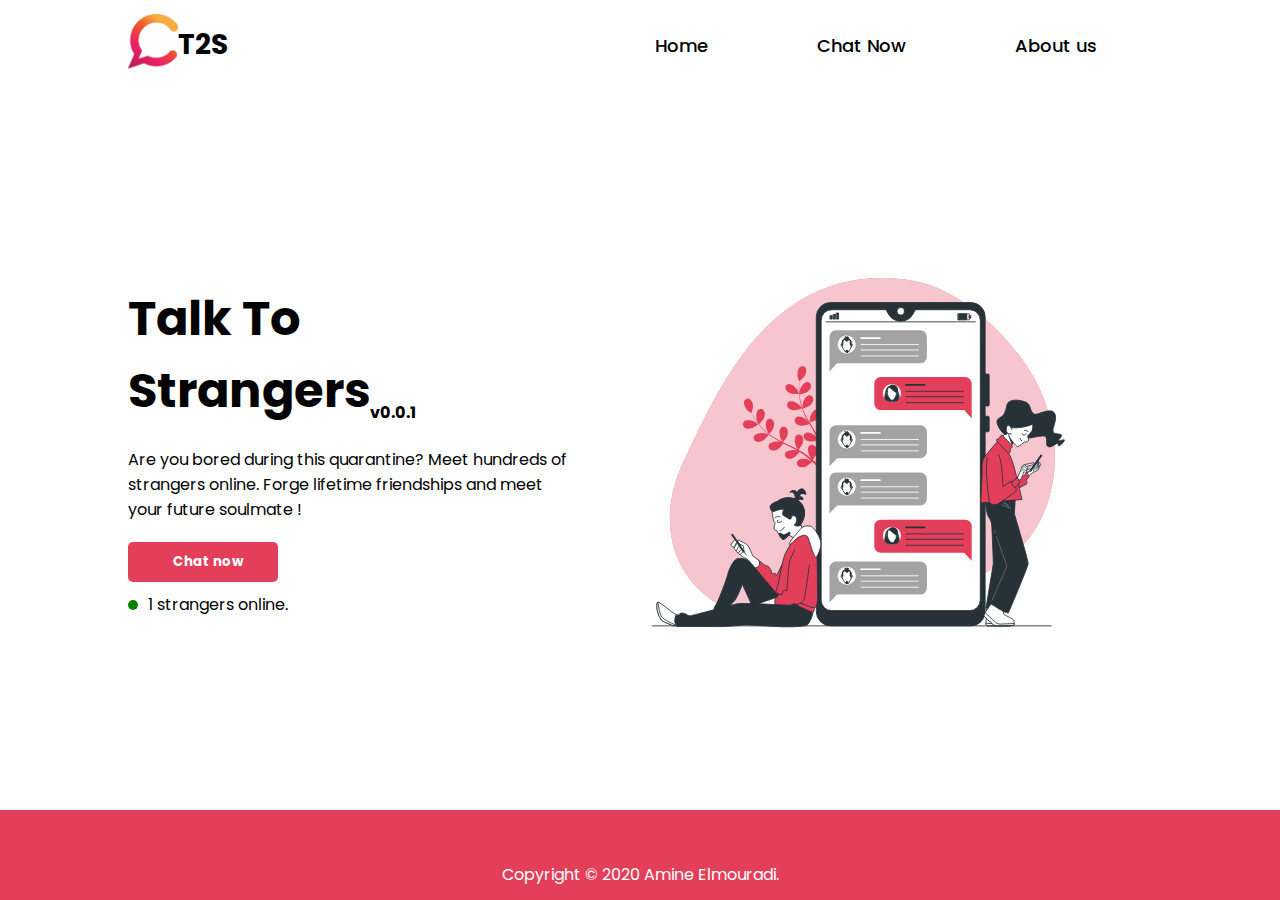
<file: index.html>
<!DOCTYPE html>
<html lang="en">
  <head>
    <meta charset="UTF-8" />
    <meta name="viewport" content="width=device-width, initial-scale=1.0" />
    <meta
      http-equiv="Content-Security-Policy"
      content="upgrade-insecure-requests"
    />

    <title>Talk To Strangers</title>
    <!-- Google fonts -->
    <link
      href="https://fonts.googleapis.com/css2?family=Poppins:wght@400;500;700&display=swap"
      rel="stylesheet"
    />
    <!-- Favicon -->
    <link rel="icon" type="image/png" href="./images/logo.png" />

    <!-- Fontawesome icons -->
    <link
      rel="stylesheet"
      href="https://use.fontawesome.com/releases/v5.14.0/css/all.css"
      integrity="sha384-HzLeBuhoNPvSl5KYnjx0BT+WB0QEEqLprO+NBkkk5gbc67FTaL7XIGa2w1L0Xbgc"
      crossorigin="anonymous"
    />

    <!-- Custom styles -->
    <link rel="stylesheet" href="./css/main.css" />
  </head>

  <style>
    
   
  </style>
  <body>
    <!-- Start Header -->
    <header>
      <!-- Start Brand -->
      <a class="brand-link" href="./index.html">
        <div>
          <img class="brand-logo" src="./images/logo.jpg" alt="" />
        </div>
        <div class="brand-title">
          T2S
        </div>
      </a>

      <!-- End Brand -->

      <!-- Start Navbar -->
      <nav class="navbar">
        <ul class="nav-list">
          <li class="nav-item">
            <a class="nav-link selected" href="./index.html" class="">Home</a>
          </li>

          <li class="nav-item">
            <a class="nav-link" href="./chat.html">Chat Now</a>
          </li>
          <li class="nav-item"><a class="nav-link" href="#">About us</a></li>
        </ul>
      </nav>

      <!-- End Navbar -->
    </header>

    <!-- End Header -->

    <!-- Main section -->
    <main class="body">

      <!-- Start Introduction section-->
      <div class="introduction">

        <!-- Start Text content -->
        <h1 class="introduction-title">Talk To Strangers<sub class="introduction-version">v0.0.1</sub></h1>
        <p class="introduction-subtitle">
          Are you bored during this quarantine? Meet hundreds of strangers
          online. Forge lifetime friendships and meet your future soulmate !
        </p>
        <!-- End Text content -->

        <!-- Start Call to action -->
        <div class="cta">
          <a href="./chat.html"
            ><button class="chat-now-btn">
              <i class="fas fa-comments"></i> Chat now
            </button></a
          >
         
        </div>

        <!-- End Call to action -->
        <div class="online-strangers">
          <div class="online-dot"></div>
          <div class="online-text">
            <p>
              <span class="count-online-users">1</span> strangers online.
            </p>
          </div>
        </div>
      </div>
      <!-- End Introduction -->

      <!-- Start Image cover -->
      <div class="cover">
        <img src="./images/Texting-bro.svg" alt="" />
      </div>
      <!-- Start Image cover -->
    </main>

    <!-- End Main Section -->

    <!-- Start Footer -->
    <footer>
      <div class="social-links">
        <ul class="social-list">
          <li>
            <a class="social-link" href="https://www.facebook.com/profile.php?id=100010477530830" target="_blank"
              ><i class="fab fa-facebook-square fa-lg"></i
            ></a>
          </li>
          <li>
            <a class="social-link" href=""
              ><i class="fab fa-twitter-square fa-lg"></i
            ></a>
          </li>
          <li>
            <a class="social-link" href="https://www.linkedin.com/in/elmouradi-amine-599702183/" target="_blank"
              ><i class="fab fa-linkedin fa-lg"></i
            ></a>
          </li>
        </ul>
      </div>
      <div class="copyright">
        Copyright &copy; 2020 Amine Elmouradi.
      </div>
    </footer>

    <!-- End Footer -->

    <script src="https://code.jquery.com/jquery-3.4.1.min.js"></script>
    <script src="./js/fetchCount.js"></script>
  </body>
</html>
</file>
<file: css/main.css>
/* General styling */
* {
  margin: 0;
  padding: 0;
  box-sizing: border-box;
}

main {
  width: 80%;
  margin: auto auto;
  display: flex;
  align-items: center;
  justify-content: center;
  height: 80vh;
}

body {
  background-color: white;
  font-family: "Poppins", sans-serif;
}

header {
  height: 10vh;
  margin: 0 auto;
  width: 80%;
  display: flex;
  justify-content: space-between;
  align-items: center;
}
.selected {
  color: #ec7589;
}

a:hover {
  color: #ec7589;
}

input:disabled {
  background-color: white;
}

button {
  font-family: "Poppins", sans-serif;
  width: 150px;
  height: 40px;
  margin-right: 40px;
  animation: drop 1.5s ease;
}

/* Brand logo styling */

.brand-link {
  color: black;
  text-decoration: none;
  display: flex;
  align-items: center;
  flex: 6;
}

.brand-link .brand-title {
  font-weight: bold;
  font-size: 1.75rem;
}

.brand-logo {
  width: 50px;
  z-index: -1;
}

/* Navbar styling */

.navbar {
  flex: 7;
}
.nav-list {
  list-style: none;
  display: flex;
  justify-content: space-around;
}

.nav-link {
  color: black;
  text-decoration: none;
  font-size: 18px;
  font-weight: 500;
}

/* Introduction styling */

/* Text content styling */

.introduction {
  color: black;
  animation: drop 1.5s ease;
}

.introduction-version {
  font-size: 1rem;
}

.introduction-title {
  font-size: 3rem;
  font-weight: bold;
}

.introduction-subtitle {
  margin: 20px 0;
}

/* Call to action styling */

.chat-now-btn {
  background-color: #e43f5a;
  border: none;
  color: white;
  font-weight: bold;
}

.download-android-btn {
  background-color: transparent;
  border: 2px solid #e43f5a;
  color: #e43f5a;
  font-weight: bold;
}

.chat-now-btn,
.download-android-btn {
  cursor: pointer;
  border-radius: 5px;
}

.chat-now-btn:focus,
.download-android-btn:focus {
  outline: 0;
}
.chat-now-btn:hover {
  background-color: #ec7589;
  transform: scale(1.1);
}

.download-android-btn:hover {
  transform: scale(1.1);
}

.cta i {
  margin-right: 10px;
}

.online-strangers {
  margin-top: 10px;
  display: flex;
  align-items: center;
}

.online-dot {
  background-color: green;
  width: 10px;
  height: 10px;
  border-radius: 100%;
  margin-right: 10px;
}

/* Cover Image styling */

.cover img {
  width: 45vw;
  animation: drop 1.5s ease;
}

/* Footer styling */

footer {
  background-color: #e33f5a;
  height: 10vh;
  display: flex;
  flex-direction: column;
  justify-content: space-evenly;
  align-items: center;
  padding: 0 50px;
}

.copyright {
  text-align: center;
  color: white;
}

.social-links ul {
  display: flex;
  list-style: none;
}

.social-links a {
  color: white;
  text-decoration: none;
  margin: 0 20px;
}

.social-links i:hover {
    transform: scale(1.1);
    opacity: 0.5;
    color: white;
  }

/* Animations */

@keyframes drop {
  0% {
    opacity: 0;
    transform: translateY(-80px);
  }
  100% {
    opacity: 1;
    transform: translateY(0px);
  }
}

/* Media queries */
</file>
